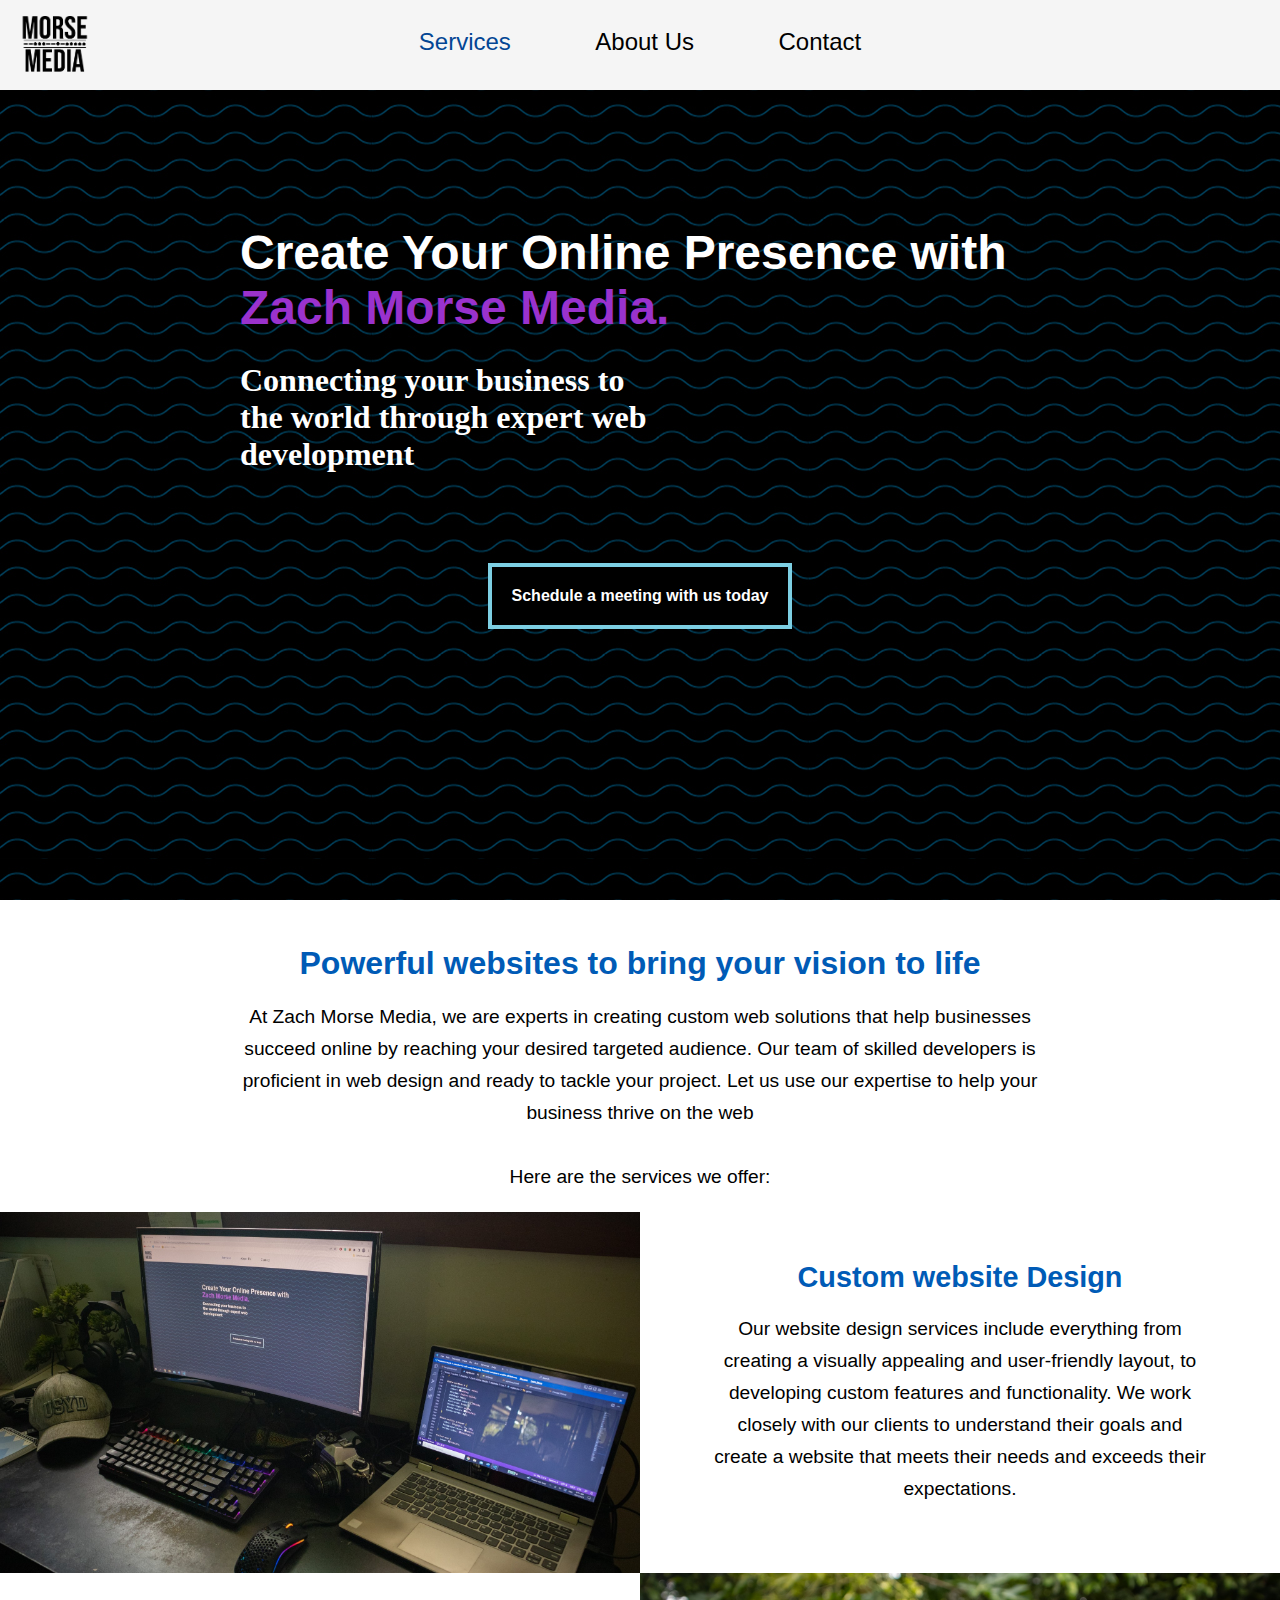
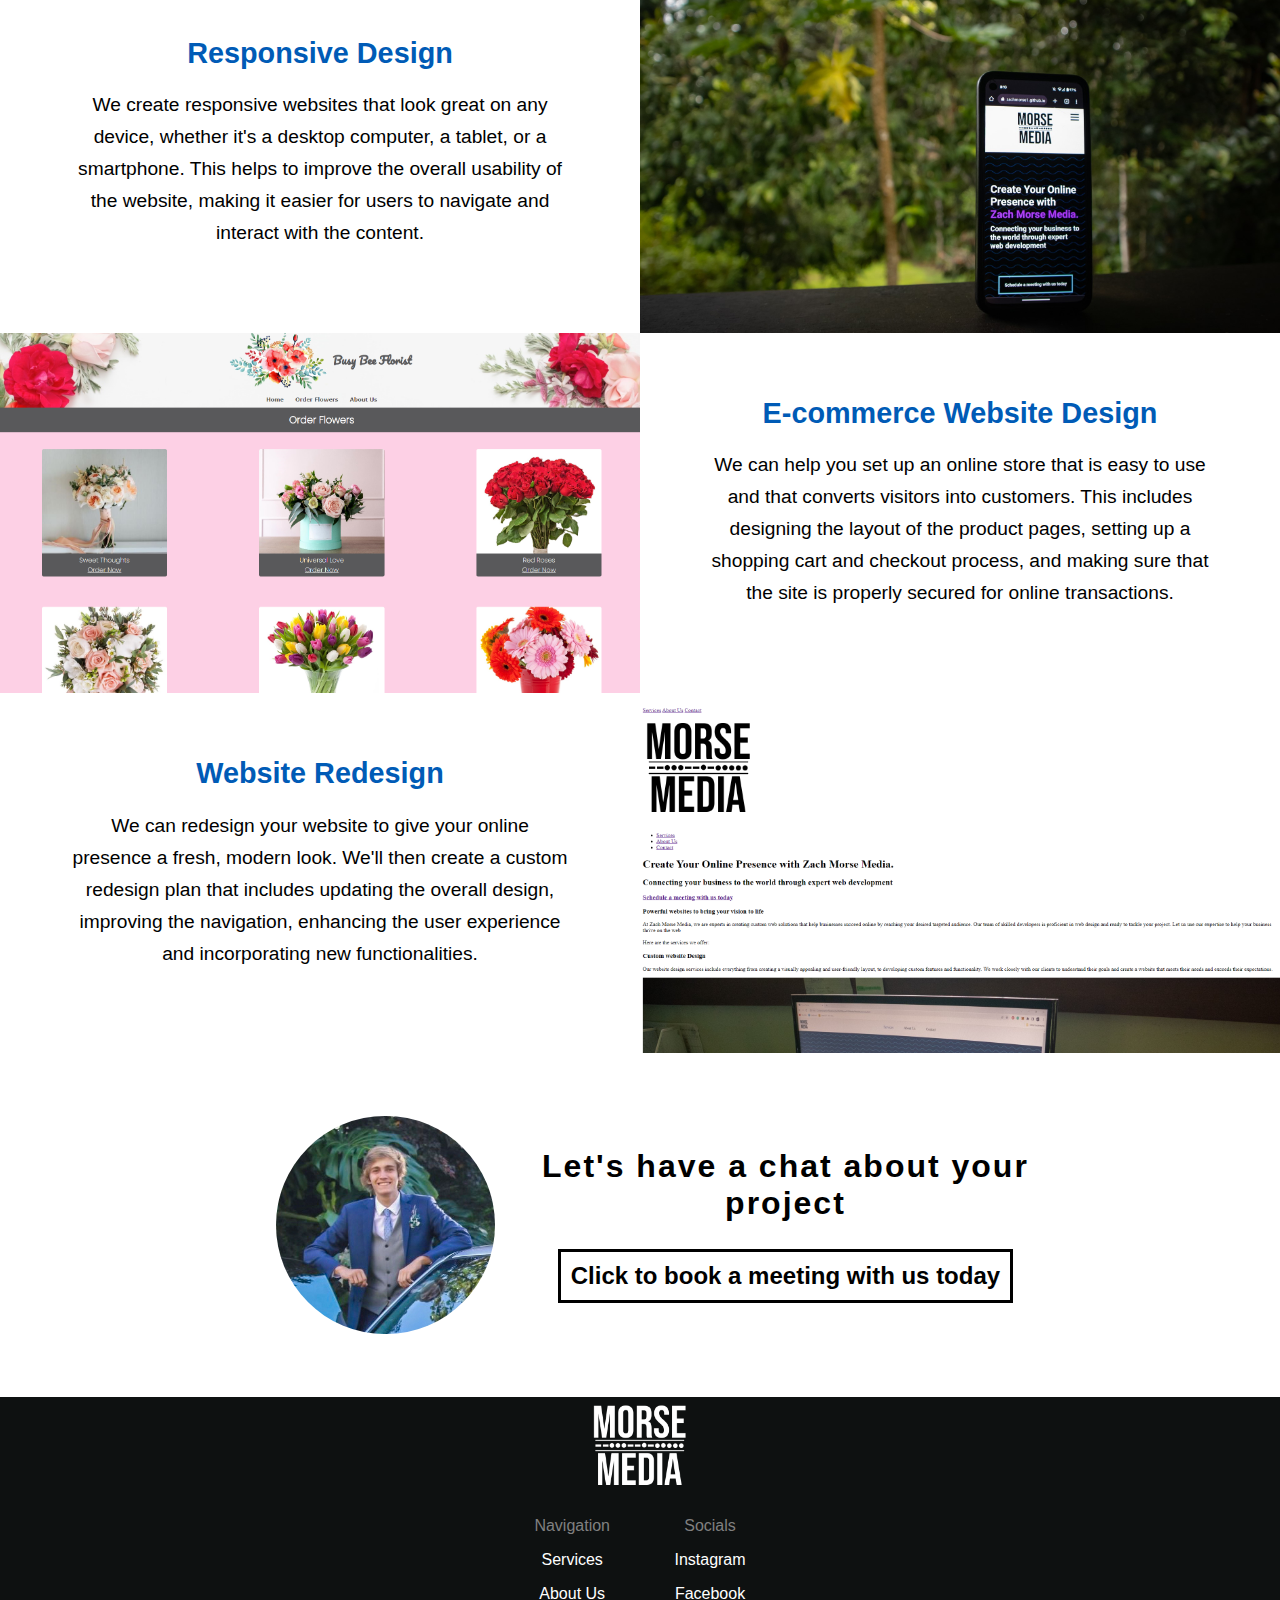
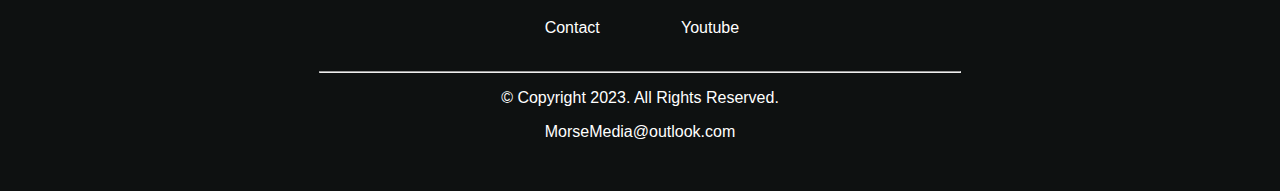
<file: index.html>
<!doctype html>
<!--This website template was created by: Zach Morse-->
<html lang="en">
<head>
    <title>Zach Morse Media</title>
    <meta charset="utf-8">
    <meta name="Viewport" content="width=device-width, initial-scale=1">
    <link rel="icon" type="image/x-icon" href="images/morse media.png">
    <link rel="stylesheet" href="css/styles.css">
    <script src="js/script.js"></script>
</head>
<body>
    <div id="container">
        <nav class="mobile-nav">
            <a href="index.html"><img src="images/morse media.png" alt="Morse Media logo"></a>
            <div id="menu-links">
                <a class="active" href="index.html">Services</a>
                <a href="about.html">About Us</a>
                <a href="contact.html">Contact</a>
            </div>
            <a class="menu-icon" onclick="mobileMenu(this), hamburger()">
                <div class="bar1"></div>
                <div class="bar2"></div>
                <div class="bar3"></div>
            </a>
        </nav>

        <nav class="desktop-nav">
            <a href="index.html"><img class="logo" src="images/morse media.png" alt="Morse Media logo"></a>
            <ul>
                <li><a class="active" href="index.html">Services</a></li>
                <li><a href="about.html">About Us</a></li>
                <li><a href="contact.html">Contact</a></li>
            </ul>
        </nav>

        <main>
            <div id="hero-background">
                <div id="hero-section">
                    <h1>Create Your Online Presence with <span id="colour-pop">Zach Morse Media.</span></h1>
                    <h2 class="tagline">​Connecting your business to the world through expert web development</h2>
                    <h3 class="call-to-action"><a class="grow" href="https://calendly.com/zachmorsemedia/meeting" target="_blank">Schedule a meeting with us today</a></h3>
                </div>
            </div>
            <div id="morse-caption">
                <h3 class="heading-style">Powerful websites to bring your vision to life</h3>
                <p>At Zach Morse Media, we are experts in creating custom web solutions that help businesses succeed online by reaching your desired targeted audience. 
                    Our team of skilled developers is proficient in web design and ready to tackle your project. Let us use 
                    our expertise to help your business thrive on the web<br><br>Here are the services we offer:</p>
            </div>
            <div id="webdesign-section">
                <img src="images/morse-web-design.jpg">    
                <div id="webdesign-info">
                    <h4 class="heading-style">Custom website Design</h4>
                    <p>Our website design services include everything from creating a visually appealing and user-friendly layout, 
                        to developing custom features and functionality. We work closely with our clients to understand their goals 
                        and create a website that meets their needs and exceeds their expectations.</p>
                </div>
                <img src="images/morse-media-phone.jpg" class="mobile-img">
                <div id="responsive-design">
                    <h4 class="heading-style">Responsive Design</h4>
                    <p>We create responsive websites that look great on any device, whether it's a desktop computer, a tablet, or a smartphone. This helps to improve the overall usability of the website, making it easier for users to navigate and interact with the content.</p>
                    
                </div>
                <img src="images/morse-media-phone.jpg" class="desktop-img">
                <img src="images/Busy bee florist.png">
                <div id="ecommerce">
                    <h4 class="heading-style">E-commerce Website Design</h4>
                    <p>We can help you set up an online store that is easy to use and that converts visitors into customers. This includes designing the layout of the product pages, setting up a shopping cart and checkout process, and making sure that the site is properly secured for online transactions.</p>
                </div>
                <img src="images/morse-frame.png" class="mobile-img">
                <div id="website-redeign">
                    <h4 class="heading-style">Website Redesign</h4>
                    <p>We can redesign your website to give your online presence a fresh, modern look. We'll then create a custom redesign plan that includes updating the overall design, improving the navigation, enhancing the user experience and incorporating new functionalities.</p>
                </div>
                <img src="images/morse-frame.png" class="desktop-img">
            </div>
            <div id="chat-cta">
                <img class="img-zach" src="images/zach-morse.jpg" alt="Profile picture of Zach Morse">
                    <div>
                        <h3 class="cta-caption">Let's have a chat about your project</h3>
                        <h3><a href="https://calendly.com/zachmorsemedia/meeting" target="_blank">Click to book a meeting with us today</a></h3>
                    </div>
                </div>
            </div>
        </main>

        <footer>
            <img src="images/morse media white.png" class="footer-logo" alt="Morse Media logo">
            <div id="footer-links">
                <div id="footer-nav">
                    <p class="footer-title">Navigation</p>
                    <p><a href="index.html">Services</a></p>
                    <p><a href="about.html">About Us</a></p>
                    <p><a href="contact.html">Contact</a></p><br>
                </div>
                <div id="footer-socials">
                    <p class="footer-title">Socials</p>
                    <p><a href="https://www.instagram.com/zachmorsemedia/" target="_blank">Instagram</a></p>
                    <p><a href="https://www.facebook.com/profile.php?id=100089358188896" target="_blank">Facebook</a></p>
                    <p><a href="https://www.youtube.com/channel/UC3pqzF_ZUWdBYwU8RT489lw" target="_blank">Youtube</a></p><br>
                </div>
            </div>
            <hr>
            <p>&copy; Copyright 2023. All Rights Reserved. </p>
            <p  class="remove-margins"><a href="mailto:morsemedia@outlook.com">MorseMedia@outlook.com</a></p>
        </footer>
    </div>
</body>
</html>
</file>
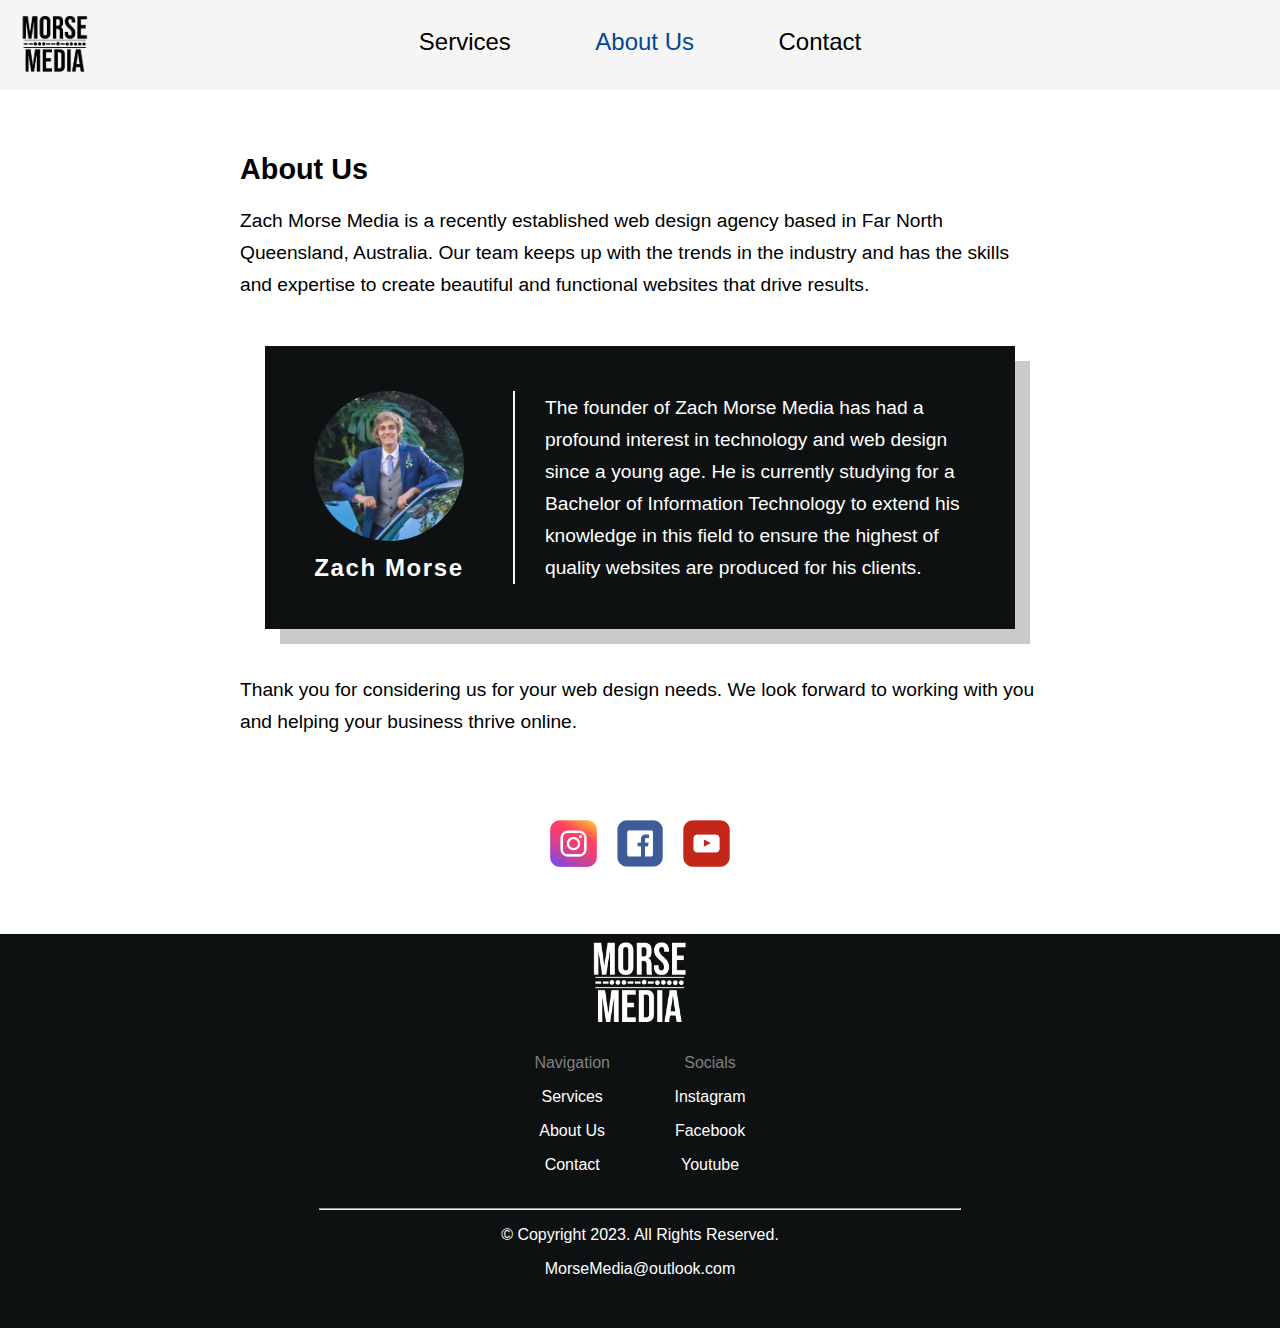
<file: about.html>
<!doctype html>
<!--This website template was created by: Zach Morse-->
<html lang="en">
<head>
    <title>Zach Morse Media</title>
    <meta charset="utf-8">
    <meta name="Viewport" content="width=device-width, initial-scale=1">
    <link rel="icon" type="image/x-icon" href="images/morse media.png">
    <link rel="stylesheet" href="css/styles.css">
    <script src="js/script.js"></script>
</head>
<body>
    <div id="container">
        <nav class="mobile-nav">
            <a href="index.html"><img src="images/morse media.png" alt="Morse Media logo"></a>
            <div id="menu-links">
                <a href="index.html">Services</a>
                <a class="active" href="about.html">About Us</a>
                <a href="contact.html">Contact</a>
            </div>
            <a class="menu-icon" onclick="mobileMenu(this), hamburger()">
                <div class="bar1"></div>
                <div class="bar2"></div>
                <div class="bar3"></div>
            </a>
        </nav>

        <nav class="desktop-nav">
            <a href="index.html"><img class="logo" src="images/morse media.png" alt="Morse Media logo"></a>
            <ul>
                <li><a href="index.html">Services</a></li>
                <li><a class="active" href="about.html">About Us</a></li>
                <li><a href="contact.html">Contact</a></li>
            </ul>
        </nav>

        <main>
            <div id="about-section">
                <div id="about-info">
                    <h4>About Us</h4>
                    <p>Zach Morse Media is a recently established web design agency based in Far North Queensland, Australia. 
                        Our team keeps up with the trends in the industry and has the skills and expertise to create beautiful 
                        and functional websites that drive results.</p>
                </div>
                <div id="founder-section">
                    <div id="zach-morse">
                        <img class="img-zach" src="images/zach-morse.jpg" alt="Profile picture of Zach Morse">
                        <h5 class="spaced-style">Zach Morse</h5>
                    </div>
                        <p class="founder-text">The founder of Zach Morse Media has had a profound interest in technology and web design since a young age. 
                        He is currently studying for a Bachelor of Information Technology to extend his knowledge in this field 
                        to ensure the highest of quality websites are produced for his clients.</p>
                </div>
                <div id="farewell-msg">
                    <p>Thank you for considering us for your web design needs. We look forward to working with you and helping 
                        your business thrive online.</p>
                </div>
                <div id="socials-sections">
                    <a href="https://www.instagram.com/zachmorsemedia/" target="_blank"><img src="images/instagram.png" alt="Instgram logo"></a>
                    <a href="https://www.facebook.com/profile.php?id=100089358188896" target=”_blank”><img src="images/facebook-logo.png" alt="Facebook logo"></a>
                    <a href="https://www.youtube.com/channel/UC3pqzF_ZUWdBYwU8RT489lw" target="_blank"><img src="images/youtube-logo.png" alt="Youtube logo"></a>
                </div>
            </div>
        </main>

        <footer>
            <img src="images/morse media white.png" class="footer-logo" alt="Morse Media logo">
            <div id="footer-links">
                <div id="footer-nav">
                    <p class="footer-title">Navigation</p>
                    <p><a href="index.html">Services</a></p>
                    <p><a href="about.html">About Us</a></p>
                    <p><a href="contact.html">Contact</a></p><br>
                </div>
                <div id="footer-socials">
                    <p class="footer-title">Socials</p>
                    <p><a href="https://www.instagram.com/zachmorsemedia/" target="_blank">Instagram</a></p>
                    <p><a href="https://www.facebook.com/profile.php?id=100089358188896" target="_blank">Facebook</a></p>
                    <p><a href="https://www.youtube.com/channel/UC3pqzF_ZUWdBYwU8RT489lw" target="_blank">Youtube</a></p><br>
                </div>
            </div>
            <hr>
            <p>&copy; Copyright 2023. All Rights Reserved. </p>
            <p  class="remove-margins"><a href="mailto:morsemedia@outlook.com">MorseMedia@outlook.com</a></p>
        </footer>
    </div>
</body>
</html>
</file>
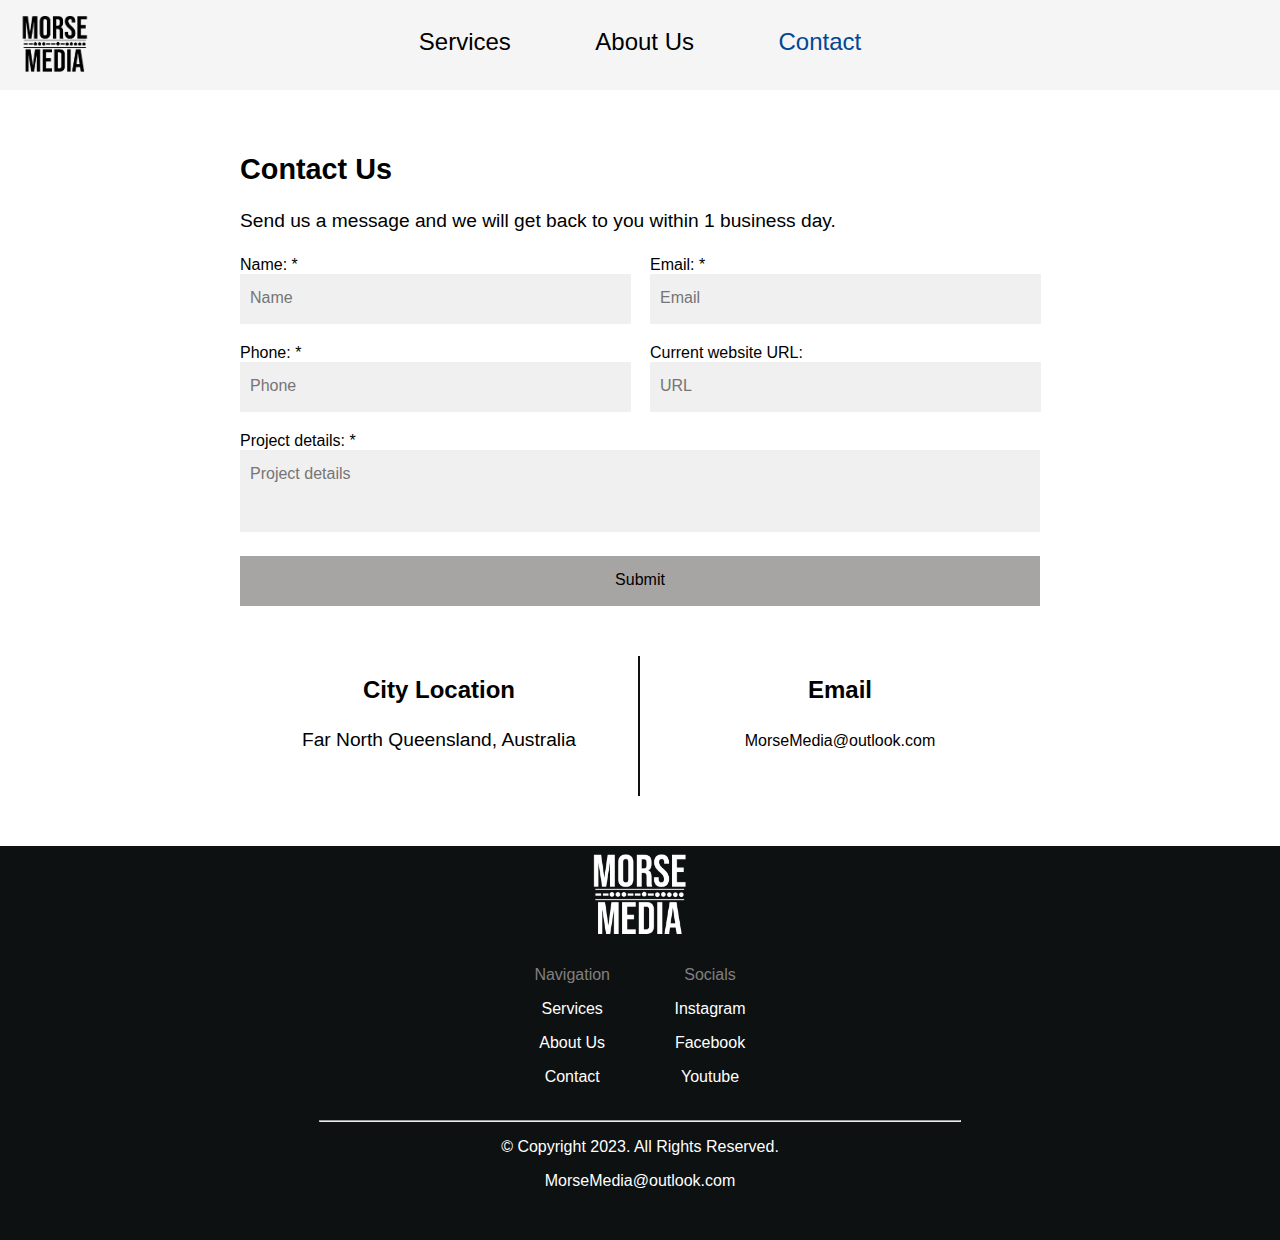
<file: contact.html>
<!doctype html>
<!--This website template was created by: Zach Morse-->
<html lang="en">
<head>
    <title>Zach Morse Media</title>
    <meta charset="utf-8">
    <meta name="Viewport" content="width=device-width, initial-scale=1">
    <link rel="icon" type="image/x-icon" href="images/morse media.png">
    <link rel="stylesheet" href="css/styles.css">
    <script src="js/script.js"></script>
</head>
<body>
    <div id="container">
        <nav class="mobile-nav">
            <a href="index.html"><img src="images/morse media.png" alt="Morse Media logo"></a>
            <div id="menu-links">
                <a href="index.html">Services</a>
                <a href="about.html">About Us</a>
                <a class="active" href="contact.html">Contact</a>
            </div>
            <a class="menu-icon" onclick="mobileMenu(this), hamburger()">
                <div class="bar1"></div>
                <div class="bar2"></div>
                <div class="bar3"></div>
            </a>
        </nav>

        <nav class="desktop-nav">
            <a href="index.html"><img class="logo" src="images/morse media.png" alt="Morse Media logo"></a>
            <ul>
                <li><a href="index.html">Services</a></li>
                <li><a href="about.html">About Us</a></li>
                <li><a class="active" href="contact.html">Contact</a></li>
            </ul>
        </nav>

        <main>
            <div id="contact-section">
                <h4>Contact Us</h4>
                <p>Send us a message and we will get back to you within 1 business day.</p>
                <form name="enquire" class="contact-form" action="https://formsubmit.co/80719195967a8c23a542262d515de7c0" method="POST">
                    <input type="text" name="_honey" class="honey-pot">
                    <input type="hidden" name="_captcha" class="captcha_status" value="false">
                    <input type="hidden" name="_next" value="https://zachmorse1.github.io/formsubmit/submit.html">

                    <fieldset>
                        <div id="contact-grid">                        
                            <div id="contact-name">
                                <label for="name">Name: *</label>
                                <input type="text" name="name" id="name" placeholder="Name" required>
                            </div>        

                            <div id="contact-email">
                                <label for="email">Email: *</label>
                                <input type="email" name="email" id="email" placeholder="Email" required>
                            </div>

                            <div id="contact-phone">
                                <label for="phone">Phone: *</label>
                                <input type="tel" id="phone" name="phone" placeholder="Phone" required>
                            </div>

                            <div id="contact-url">
                                <label for="website">Current website URL:</label>
                                <input type="text" name="website" id="website" placeholder="URL">
                            </div>
                        </div>

                        <div id="contact-details">
                            <label for="project">Project details: *</label required>
                            <textarea class="form-input" id="details" name="details" placeholder="Project details" required></textarea>
                        </div>
                        
                    </fieldset>
                    <div id="submit-btn">
                        <input type="submit" id="submit" value ="Submit" class="btn">
                    </div>
                </form>
                <div id="location-email">
                    <div id="location">
                        <h5>City Location</h5>
                        <p>Far North Queensland, Australia</p>
                    </div>
                    <div id="morse-email">
                        <h5>Email</h5>
                        <p><a href="mailto:morsemedia@outlook.com">MorseMedia@outlook.com</a></p>
                    </div>
                </div>
            </div>
        </main>

        <footer>
            <img src="images/morse media white.png" class="footer-logo" alt="Morse Media logo">
            <div id="footer-links">
                <div id="footer-nav">
                    <p class="footer-title">Navigation</p>
                    <p><a href="index.html">Services</a></p>
                    <p><a href="about.html">About Us</a></p>
                    <p><a href="contact.html">Contact</a></p><br>
                </div>
                <div id="footer-socials">
                    <p class="footer-title">Socials</p>
                    <p><a href="https://www.instagram.com/zachmorsemedia/" target="_blank">Instagram</a></p>
                    <p><a href="https://www.facebook.com/profile.php?id=100089358188896" target="_blank">Facebook</a></p>
                    <p><a href="https://www.youtube.com/channel/UC3pqzF_ZUWdBYwU8RT489lw" target="_blank">Youtube</a></p><br>
                </div>
            </div>
            <hr>
            <p>&copy; Copyright 2023. All Rights Reserved. </p>
            <p  class="remove-margins"><a href="mailto:morsemedia@outlook.com">MorseMedia@outlook.com</a></p>
        </footer>
    </div>
</body>
</html>
</file>
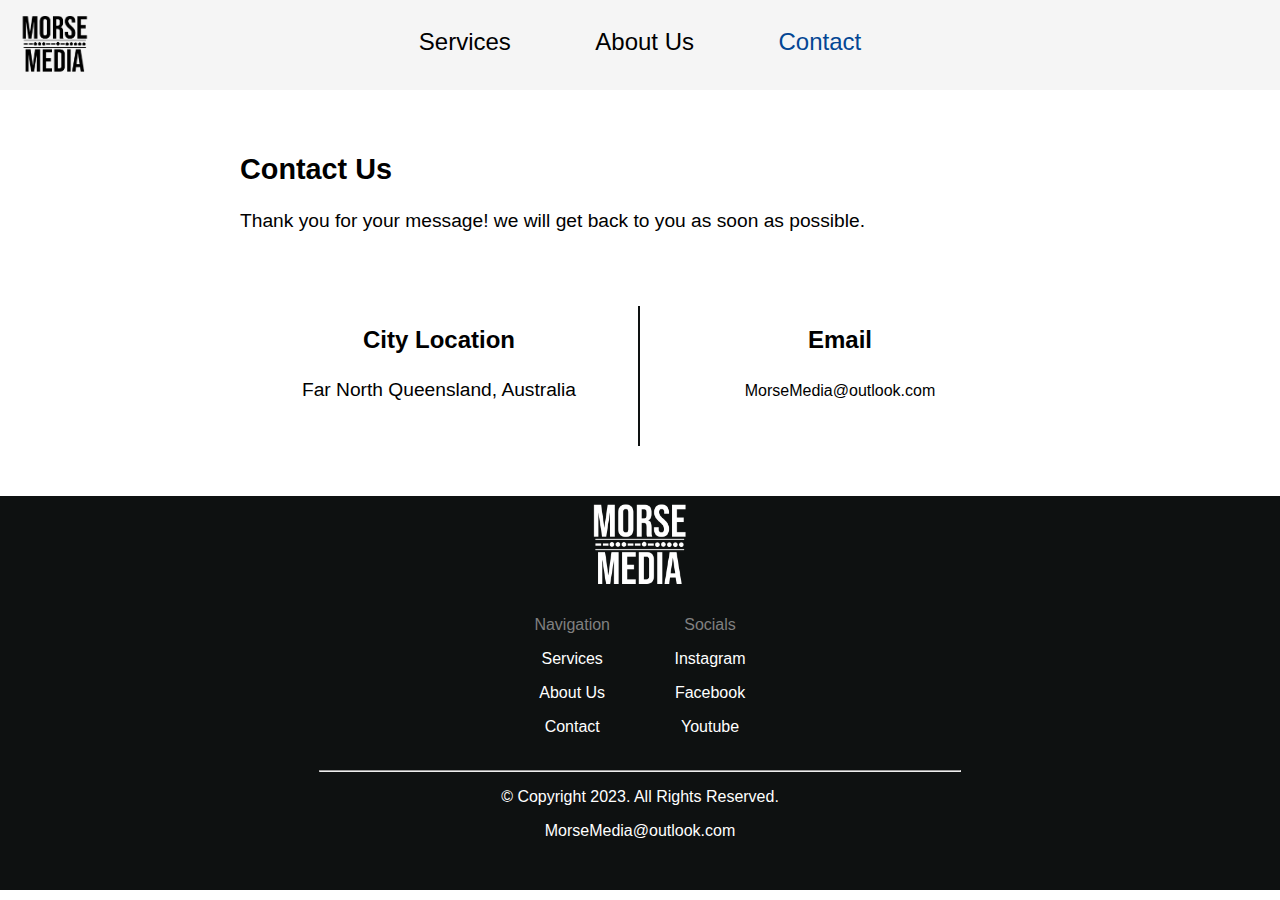
<file: submit.html>
<!doctype html>
<!--This website template was created by: Zach Morse-->
<html lang="en">
<head>
    <title>Zach Morse Media</title>
    <meta charset="utf-8">
    <meta name="Viewport" content="width=device-width, initial-scale=1">
    <link rel="icon" type="image/x-icon" href="images/morse media.png">
    <link rel="stylesheet" href="css/styles.css">
    <script src="js/script.js"></script>
</head>
<body>
    <div id="container">
        <nav class="mobile-nav">
            <a href="index.html"><img src="images/morse media.png" alt="Morse Media logo"></a>
            <div id="menu-links">
                <a href="index.html">Services</a>
                <a href="about.html">About Us</a>
                <a class="active" href="contact.html">Contact</a>
            </div>
            <a class="menu-icon" onclick="mobileMenu(this), hamburger()">
                <div class="bar1"></div>
                <div class="bar2"></div>
                <div class="bar3"></div>
            </a>
        </nav>

        <nav class="desktop-nav">
            <a href="index.html"><img class="logo" src="images/morse media.png" alt="Morse Media logo"></a>
            <ul>
                <li><a href="index.html">Services</a></li>
                <li><a href="about.html">About Us</a></li>
                <li><a class="active" href="contact.html">Contact</a></li>
            </ul>
        </nav>

        <main>
            <div id="contact-section">
                <h4>Contact Us</h4>
                <p>Thank you for your message! we will get back to you as soon as possible.</p>
                <div id="location-email">
                    <div id="location">
                        <h5>City Location</h5>
                        <p>Far North Queensland, Australia</p>
                    </div>
                    <div id="morse-email">
                        <h5>Email</h5>
                        <p><a href="mailto:morsemedia@outlook.com">MorseMedia@outlook.com</a></p>
                    </div>
                </div>
            </div>
        </main>

        <footer>
            <img src="images/morse media white.png" class="footer-logo" alt="Morse Media logo">
            <div id="footer-links">
                <div id="footer-nav">
                    <p class="footer-title">Navigation</p>
                    <p><a href="index.html">Services</a></p>
                    <p><a href="about.html">About Us</a></p>
                    <p><a href="contact.html">Contact</a></p><br>
                </div>
                <div id="footer-socials">
                    <p class="footer-title">Socials</p>
                    <p><a href="https://www.instagram.com/zachmorsemedia/" target="_blank">Instagram</a></p>
                    <p><a href="https://www.facebook.com/profile.php?id=100089358188896" target="_blank">Facebook</a></p>
                    <p><a href="https://www.youtube.com/channel/UC3pqzF_ZUWdBYwU8RT489lw" target="_blank">Youtube</a></p><br>
                </div>
            </div>
            <hr>
            <p>&copy; Copyright 2023. All Rights Reserved. </p>
            <p  class="remove-margins"><a href="mailto:morsemedia@outlook.com">MorseMedia@outlook.com</a></p>
        </footer>
    </div>
</body>
</html>
</file>
<file: css/styles.css>
/*
Author: Zach Morse
Date: 27/12/22
File Name: styles.css
*/
body, header, nav, main, footer, h1, h2, h3, h4, h5, h6, div, img, ul, fieldset {
    margin: 0;
    padding: 0;
    border: 0;
}
* {
    font-family: arial;
    font-size: 16px;
}
main p {
    font-size: 1.2rem;
    line-height: 2rem;
}
h1 {
    font-size: 2.5rem;
    text-align: left;
}
h2 {
    font-size: 1.7rem;
}
h3 {
    font-size: 2rem;
}
h4 {
    font-size: 1.8rem;
}
h5 {
    font-size: 1.5rem;
}
.mobile, .mobile-nav a {
	display: block;
}
.desktop-nav, #menu-links { 
	display: none;
}
nav {
    text-align: center;
}
footer {
    text-align: center;
    background-color:	#0e1111;
    min-height: 150px;
    color: white;
}
footer a {
    text-decoration: none;
    color: white;
}
footer a:hover {
    color: grey;
}
.logo {
    position: absolute;
    width: 70px;
    top: 10px;
    left: 20px;
}
.footer-logo {
    width: 100px;
}
.footer-title {
    color: grey;
}
.menu-icon {
    cursor: pointer;
    position: absolute;
    top: 5px;
    right: 10px;
}
.bar1, .bar2, .bar3 {
    width: 35px;
    height: 5px;
    background-color: #333;
    margin: 6px 0;
    transition: 0.4s;
} 
.change .bar1 {
    transform: translate(0, 11px) rotate(-45deg);
}
.change .bar2 {opacity: 0;}
.change .bar3 {
    transform: translate(0, -11px) rotate(45deg);
}
.desktop-nav li {
    display: inline-block;  
}
.mobile-nav a, .desktop-nav a {
    text-decoration: none;
    color: black;
    padding: 10px;
    font-size: 2em;
}
.mobile-nav a:hover, .desktop-nav a:hover{
    color: #034694;
}
.desktop-nav .active, .mobile-nav .active{
    color: #034694;
}
.desktop-nav a {
    padding: 40px;
    font-size: 1.5em;
}
.desktop-nav, .mobile-nav {
    background-color:#F5F5F5;
}
.desktop-nav {
    height: 90px;
}
.mobile-nav img {
    margin: auto;
    width: 150px;
}
footer hr {
    width:50%;
    margin:0 auto;
}
.img-zach {
    border-radius: 50%;
    width: 150px;
    padding-bottom: 2vh;
}
#hero-background {
    background-image: url('../images/wavy-lines.jpg');
    min-height: calc(100vh - 90px);
}
#hero-section {
    padding: 15vh 20px 0 20px;
    display: grid;
    justify-content: center;
    color: white;
    max-width: 800px;
    margin: 0 auto;
}
.tagline {
    font-family: 'Franklin Gothic Medium';
    max-width: 350px;
    padding: 3vh 0 0 0;
}
.call-to-action {
    padding-top: 10vh;
    text-align: center;
}
#hero-section a {
    text-decoration: none;
    color: white;
    display: inline-block;
    padding: 20px;
    background-color: black;
    font-size: 1rem;
    border-style: solid;
    border-color: #7dcfe3;
    border-width: 4px;
}
#hero-section a:hover {
    color: rgb(53, 51, 51);
    background-color: white;
    border-color: #9A32CD;
}
#colour-pop {
    color: #9A32CD;
    font-size: 2.5rem;
}
.grow { 
    transition: all .2s ease-in-out; 
}
.grow:hover { 
    transform: scale(1.1); 
}
#morse-caption {
    font-size: 1.2rem;
    max-width: 800px;
    margin: 0 auto;
    text-align: center;
    padding: 5vh 5vw 0 5vw;
}
.heading-style {
    color: #005bb6;
}
#webdesign-section {
    font-size: 1.2rem;
    display: grid;
    grid-template-columns: 1fr;
    text-align: center;
    align-items: center;
}
#webdesign-section img {
    max-width: 100%;
    margin: auto;
}
#webdesign-info a {
    color: black;
    text-decoration: none;
    border: black 1px solid;
    padding: 10px;
}
#webdesign-info a:hover {
    color: white;
    text-decoration: none;
    border: #9A32CD 1px solid;
    padding: 10px;
    background-color: #9A32CD;
    transition: all .2s ease-in-out; 
}
#chat-cta {
    display: grid;
    grid-template-columns: 1fr;
    max-width: 800px;
    margin: 0 auto;
    padding: 7vh 10px 7vh 10px;
    text-align: center;
}
#chat-cta a {
    padding: 10px;
    font-size: 1.5rem;
    text-decoration: none;
    color: black;
    border: black 3px solid;
    display: inline-block;
}
#chat-cta a:hover {
    background-color: #9A32CD;
    transition: all 0.2s ease-in-out;
    color: white;
    border-color: #9A32CD;
}
#chat-cta img {
    margin: auto auto;
    min-height: 40%;
    min-width: 40%;
    align-items: center;
}
.cta-caption {
    letter-spacing: 2px;
    padding-bottom: 3vh;
}
#about-info {
    max-width: 800px;
    margin: 0 auto;
    padding-top: 7vh;
}
#farewell-msg {
    max-width: 800px;
    margin: 0 auto;
}
#founder-section {
    display: grid;
    grid-template-rows: 1fr 1fr;
    max-width: 750px;
    background-color: #0e1111;
    margin: 5vh auto;
    color: white;
    text-align: center;
    line-height: 2rem;
    padding: 5vh 0;
    align-items: center;
    box-shadow: 15px 15px rgba(0, 0, 0, 0.208);
}
#founder-section img {
    margin: 0 auto;
}
.spaced-style {
    letter-spacing: .1rem;
}
.founder-text {
    margin: 0 30px 0 30px;
}
#socials-sections{
    display: grid;
    grid-template-columns: 1fr 1fr 1fr;
    max-width: 200px;
    margin: 0 auto;
    padding: 7vh 0 7vh;
    text-align: center;
}
#socials-sections img{
    max-width: 70%;
}
#about-section {
    padding: 0 5vw 0 5vw;
}
#contact-section {
    padding: 0 5vw 0 5vw;
    max-width: 800px;
    margin: 0 auto;
}
#contact-section {
    padding-top: 7vh;
}
input, textarea {
    width: 95%;
    padding: 15px 10px 15px 10px;
    border: none;
    background-color: rgba(219, 216, 216, 0.388);
    outline: none;
    border-bottom: 2px #03479400 solid;
}
textarea {
    min-height: 50px;
    resize: none;
}
input[type="submit"] {
    width: 100%;
}
fieldset input:focus, fieldset textarea:focus {
    outline: none;
    border-bottom: 2px #034694 solid;
}
#submit-btn {
    text-align: center;
    background-color: rgba(55, 52, 52, 0.605);
}
.btn:hover {
    background-color: #7dcfe3;  
    transition: all 0.2s ease-in-out;
}
.btn {
    cursor: pointer;
}
#contact-grid {
    display: grid;
    grid-template-columns: 1fr;
    grid-gap: 10px;
    padding-bottom: 10px;
}
.contact-form fieldset {
    border: none;
}
#location-email {
    text-align: center;
    padding: 50px 0 50px;
}
#morse-email {
    padding: 20px;
}
#morse-email a {
    color: black;
    text-decoration: none;
}
#location {
    padding: 20px;
    border-bottom: #0e1111 2px solid;
}
#contact-details {
    padding-bottom: 10px;
}
.honey-pot, .captcha_status {
    display: none;
}
#webdesign-info, #responsive-design, #ecommerce, #website-redeign {
    padding: 5vh 5vw 5vh 5vw;
}
.desktop-img {
    display: none;
}
.remove-margins {
    margin: 0;
    padding-bottom: 50px;
}

@media screen and (min-width: 768px){
    .desktop-nav {
		display: block;   
	}
	.mobile, .mobile-nav, a.menu-icon {   
		display: none;   
	}
    h2 {
        font-size: 2rem;
    }
    .tagline {
        max-width: 430px;
    }
    #hero-section h1 {
        font-size: 3rem;
    }
    #hero-background {
        min-height: calc(100vh - 90px);
    }
    #chat-cta {
        grid-template-columns: 1fr 1.75fr;
        align-items: center;
    }
    #chat-cta img {
        min-height: 75%;
        min-width: 75%;
    }
    #founder-section {
        grid-template-columns: 1fr 2fr;
        grid-template-rows: none;
    }
    .founder-text {
        text-align: start;
        max-width: 600px;
    }
    #zach-morse {   
        border-right: #F5F5F5 2px solid;
    }
    #contact-grid {
        display: grid;
        grid-template-columns: 1fr 1fr;
        grid-gap: 20px;
        padding-bottom: 20px;
    }
    #location-email {
        display: grid;
        grid-template-columns: 1fr 1fr;
    }
    #location {
        border-right: #0e1111 2px solid;
        border-bottom: none;
    }
    #contact-details {
        width: 100%;
        padding-bottom: 20px;
    }
    textarea {
        padding: 15px 30px 15px 10px;
    }
    #colour-pop {
        font-size: 3rem;
    }
    .img-zach {
        padding: 0;
    }
    #footer-socials, #footer-nav {
        display: inline-block;
        padding: 0 30px;
    }
}

@media screen and (min-width: 1068px){
    #webdesign-section {
        grid-template-columns: repeat(2, 50%);
    }
    .desktop-img {
        display: block;
    }
    .mobile-img {
        display: none;
    }
    #webdesign-info, #responsive-design, #ecommerce, #website-redeign {
        max-width: 500px;
        margin: 0 auto;
        padding: 0 5vw 0 5vw;
    }
}
</file>
